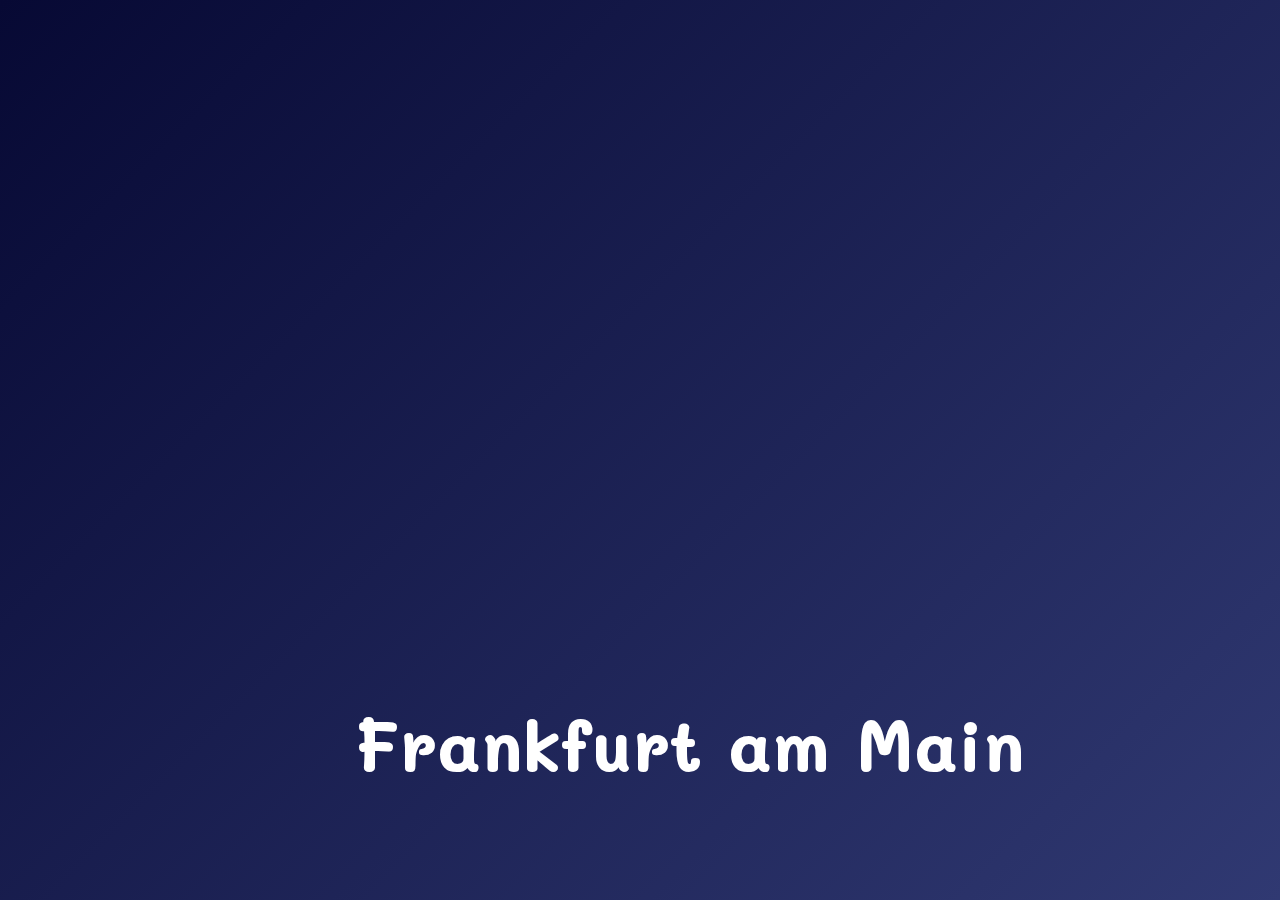
<file: 01-cards/index.html>
<!DOCTYPE html>
<html lang="en">
<head>
    <meta charset="UTF-8"/>
    <meta name="viewport" content="width=device-width, initial-scale=1.0"/>
    <link rel="stylesheet" href="styles.css"/>
    <title>Cards | Project 1</title>
    <script defer src="app.js"></script>
</head>
<body>
<div class="container">
    <div
            class="slide"
            style="background-image: url('https://images.unsplash.com/photo-1496568816309-51d7c20e3b21?ixlib=rb-1.2.1&ixid=MnwxMjA3fDB8MHxwaG90by1wYWdlfHx8fGVufDB8fHx8&auto=format&fit=crop&w=1031&q=80');"
    >
        <h3>Dubai</h3>
    </div>
    <div
            class="slide"
            style="
          background-image: url('https://images.unsplash.com/photo-1503642551022-c011aafb3c88?ixlib=rb-1.2.1&ixid=MnwxMjA3fDB8MHxwaG90by1wYWdlfHx8fGVufDB8fHx8&auto=format&fit=crop&w=870&q=80');
        "
    >
        <h3>New York</h3>
    </div>
    <div
            class="slide"
            style="
          background-image: url('https://images.unsplash.com/photo-1513026705753-bc3fffca8bf4?ixlib=rb-1.2.1&ixid=MnwxMjA3fDB8MHxwaG90by1wYWdlfHx8fGVufDB8fHx8&auto=format&fit=crop&w=870&q=80');
        "
    >
        <h3>London</h3>
    </div>
    <div
            class="slide"
            style="
          background-image: url('https://images.unsplash.com/photo-1617934276076-ec9239067428?ixlib=rb-1.2.1&ixid=MnwxMjA3fDB8MHxwaG90by1wYWdlfHx8fGVufDB8fHx8&auto=format&fit=crop&w=870&q=80');
        "
    >
        <h3>Frankfurt am Main</h3>
    </div>
    <div
            class="slide"
            style="
          background-image: url('https://images.unsplash.com/photo-1579565585608-8394fedcabef?ixlib=rb-1.2.1&ixid=MnwxMjA3fDB8MHxwaG90by1wYWdlfHx8fGVufDB8fHx8&auto=format&fit=crop&w=872&q=80');
        "
    >
        <h3> Kuala Lumpur</h3>
    </div>
</div>
</body>
</html>
</file>
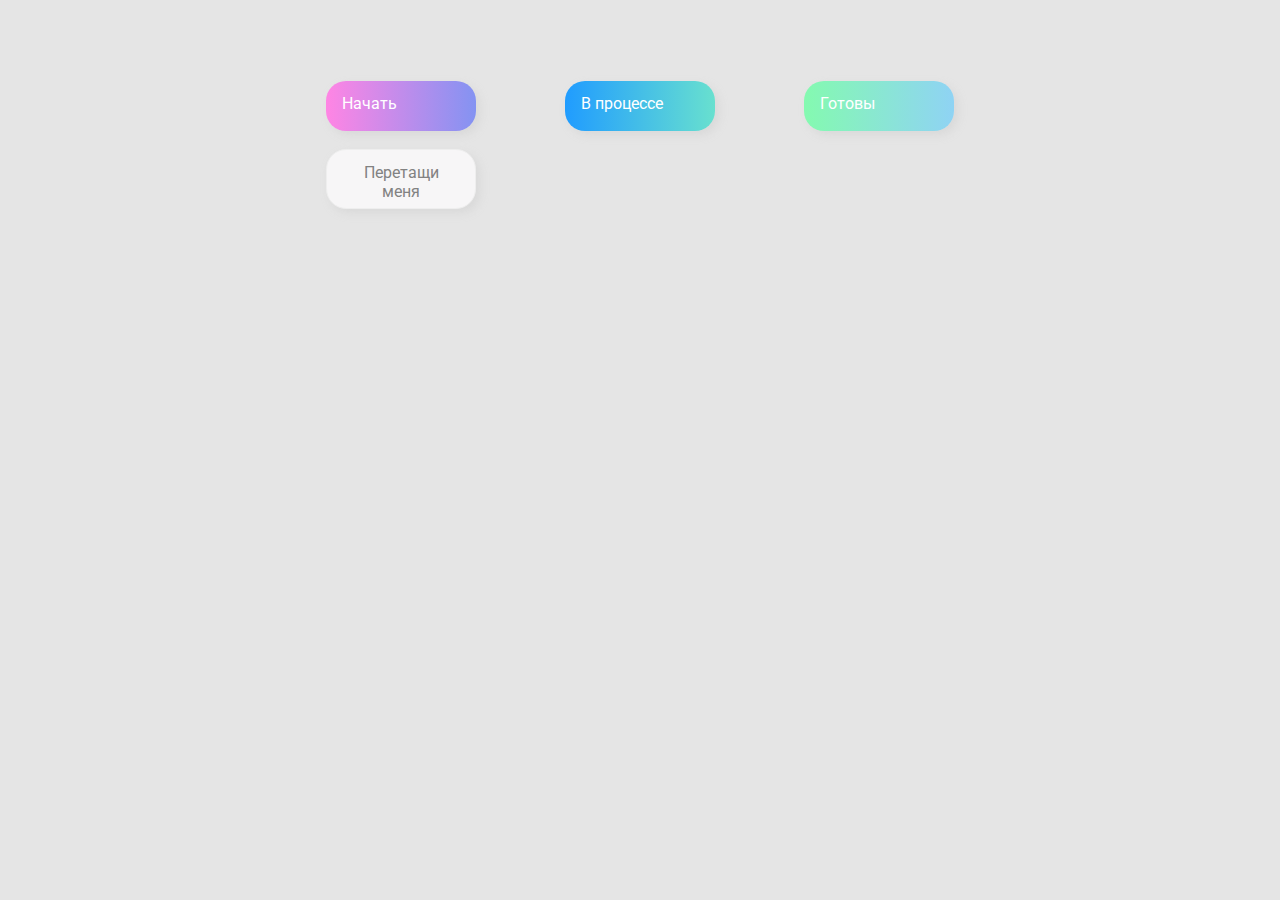
<file: 02-drag-n-drop/index.html>
<!DOCTYPE html>
<html lang="en">
<head>
    <meta charset="UTF-8"/>
    <meta name="viewport" content="width=device-width, initial-scale=1.0"/>
    <link rel="stylesheet" href="styles.css"/>
    <title>Drag & Drop | Project 2</title>
    <script defer src="app.js"></script>
</head>
<body>
<div>
    <div class="row">
        <div class="col-header start">Начать</div>
        <div class="col-header progress">В процессе</div>
        <div class="col-header done">Готовы</div>
    </div>

    <div class="row">
        <div class="placeholder">
            <div class="item"
                 draggable="true">Перетащи меня
            </div>
        </div>
        <div class="placeholder"></div>
        <div class="placeholder"></div>
    </div>

</div>
</body>
</html>
</file>
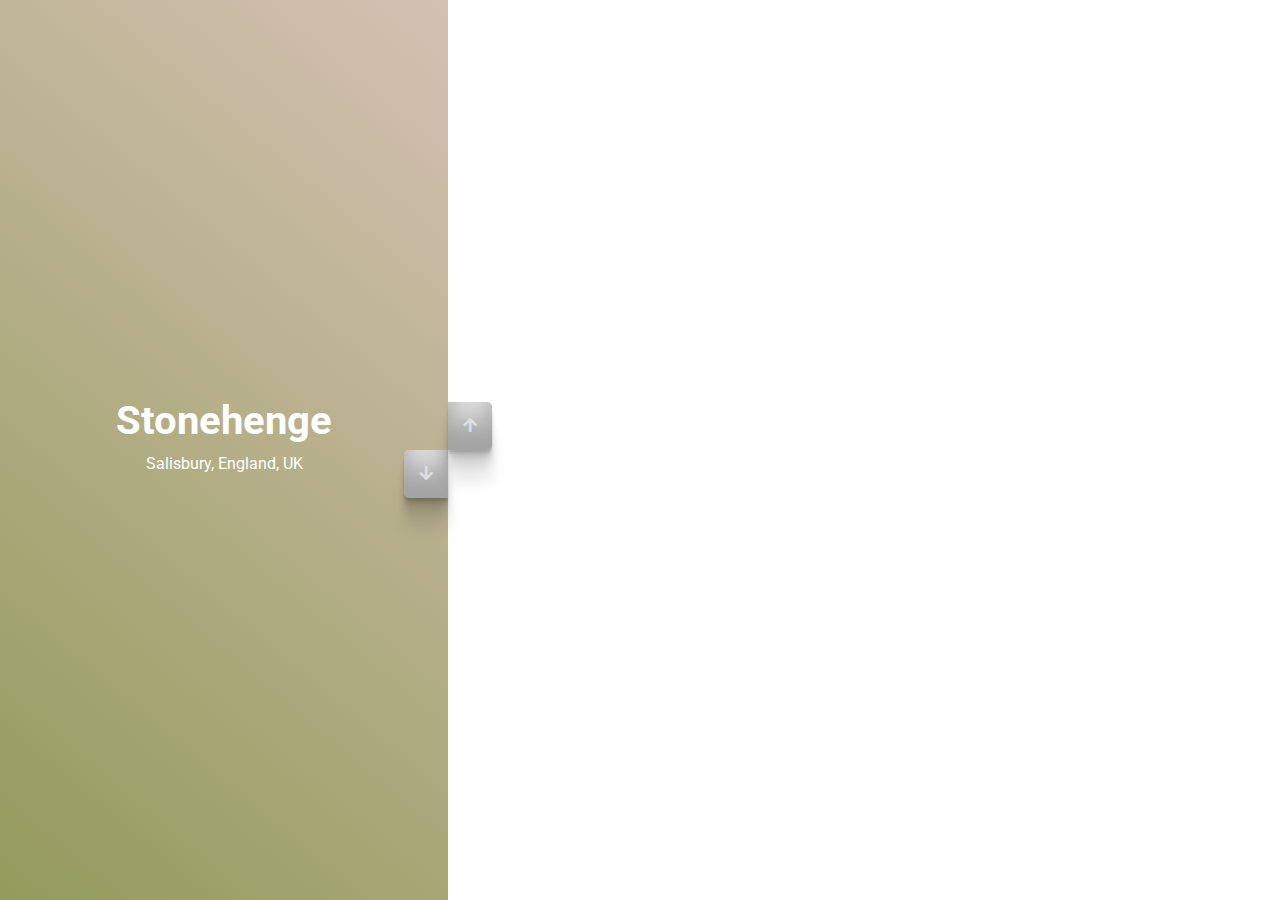
<file: 03-slider/index.html>
<!DOCTYPE html>
<html lang="en">
<head>
    <meta charset="UTF-8"/>
    <meta name="viewport" content="width=device-width, initial-scale=1.0"/>
    <link
            rel="stylesheet"
            href="https://cdnjs.cloudflare.com/ajax/libs/font-awesome/5.15.1/css/all.min.css"
    />
    <link rel="stylesheet" href="style.css"/>
    <title>Slider | Project 3</title>
    <script defer src="app.js"></script>
</head>
<body>
<div class="container">
    <div class="sidebar">
        <div style="background: linear-gradient(229.99deg, #070707 10%, #ff2903 145%);">
            <h1>Colosseum</h1>
            <p>Rome, Italy</p>
        </div>
        <div style="background: linear-gradient(220.32deg, #698ec4  0%, #4da330 100%);">
            <h1>The Great </h1>
            <p>Huairou District, Beijing, China</p>
        </div>
        <div style="background: linear-gradient(221.87deg, #7a6f90 35%, #f3a325 100%);">
            <h1>Eiffel Tower</h1>
            <p>Paris, France</p>
        </div>
        <div style="background: linear-gradient(220.16deg, #dac4ba -8%, #7a8d3b 138%);">
            <h1>Stonehenge</h1>
            <p>Salisbury, England, UK</p>
        </div>
    </div>
    <div class="main-slide">
        <div
                style="
            background-image: url('https://images.unsplash.com/photo-1599833975787-5c143f373c30?ixlib=rb-1.2.1&ixid=MnwxMjA3fDB8MHxwaG90by1wYWdlfHx8fGVufDB8fHx8&auto=format&fit=crop&w=928&q=80');
          "
        ></div>
        <div
                style="
            background-image: url('https://images.unsplash.com/photo-1543349689-9a4d426bee8e?ixlib=rb-1.2.1&ixid=MnwxMjA3fDB8MHxwaG90by1wYWdlfHx8fGVufDB8fHx8&auto=format&fit=crop&w=801&q=80');
          "
        ></div>
        <div
                style="
            background-image: url('https://images.unsplash.com/photo-1528132032628-89493baa1e29?ixlib=rb-1.2.1&ixid=MnwxMjA3fDB8MHxwaG90by1wYWdlfHx8fGVufDB8fHx8&auto=format&fit=crop&w=871&q=80');
          "
        ></div>
        <div
                style="
            background-image: url('https://images.unsplash.com/photo-1556743595-0c9952ae2645?ixlib=rb-1.2.1&ixid=MnwxMjA3fDB8MHxwaG90by1wYWdlfHx8fGVufDB8fHx8&auto=format&fit=crop&w=807&q=80');
          "
        ></div>
    </div>
    <div class="controls">
        <button class="down-button">
            <i class="fas fa-arrow-down"></i>
        </button>
        <button class="up-button">
            <i class="fas fa-arrow-up"></i>
        </button>
    </div>
</div>
</body>
</html>
</file>
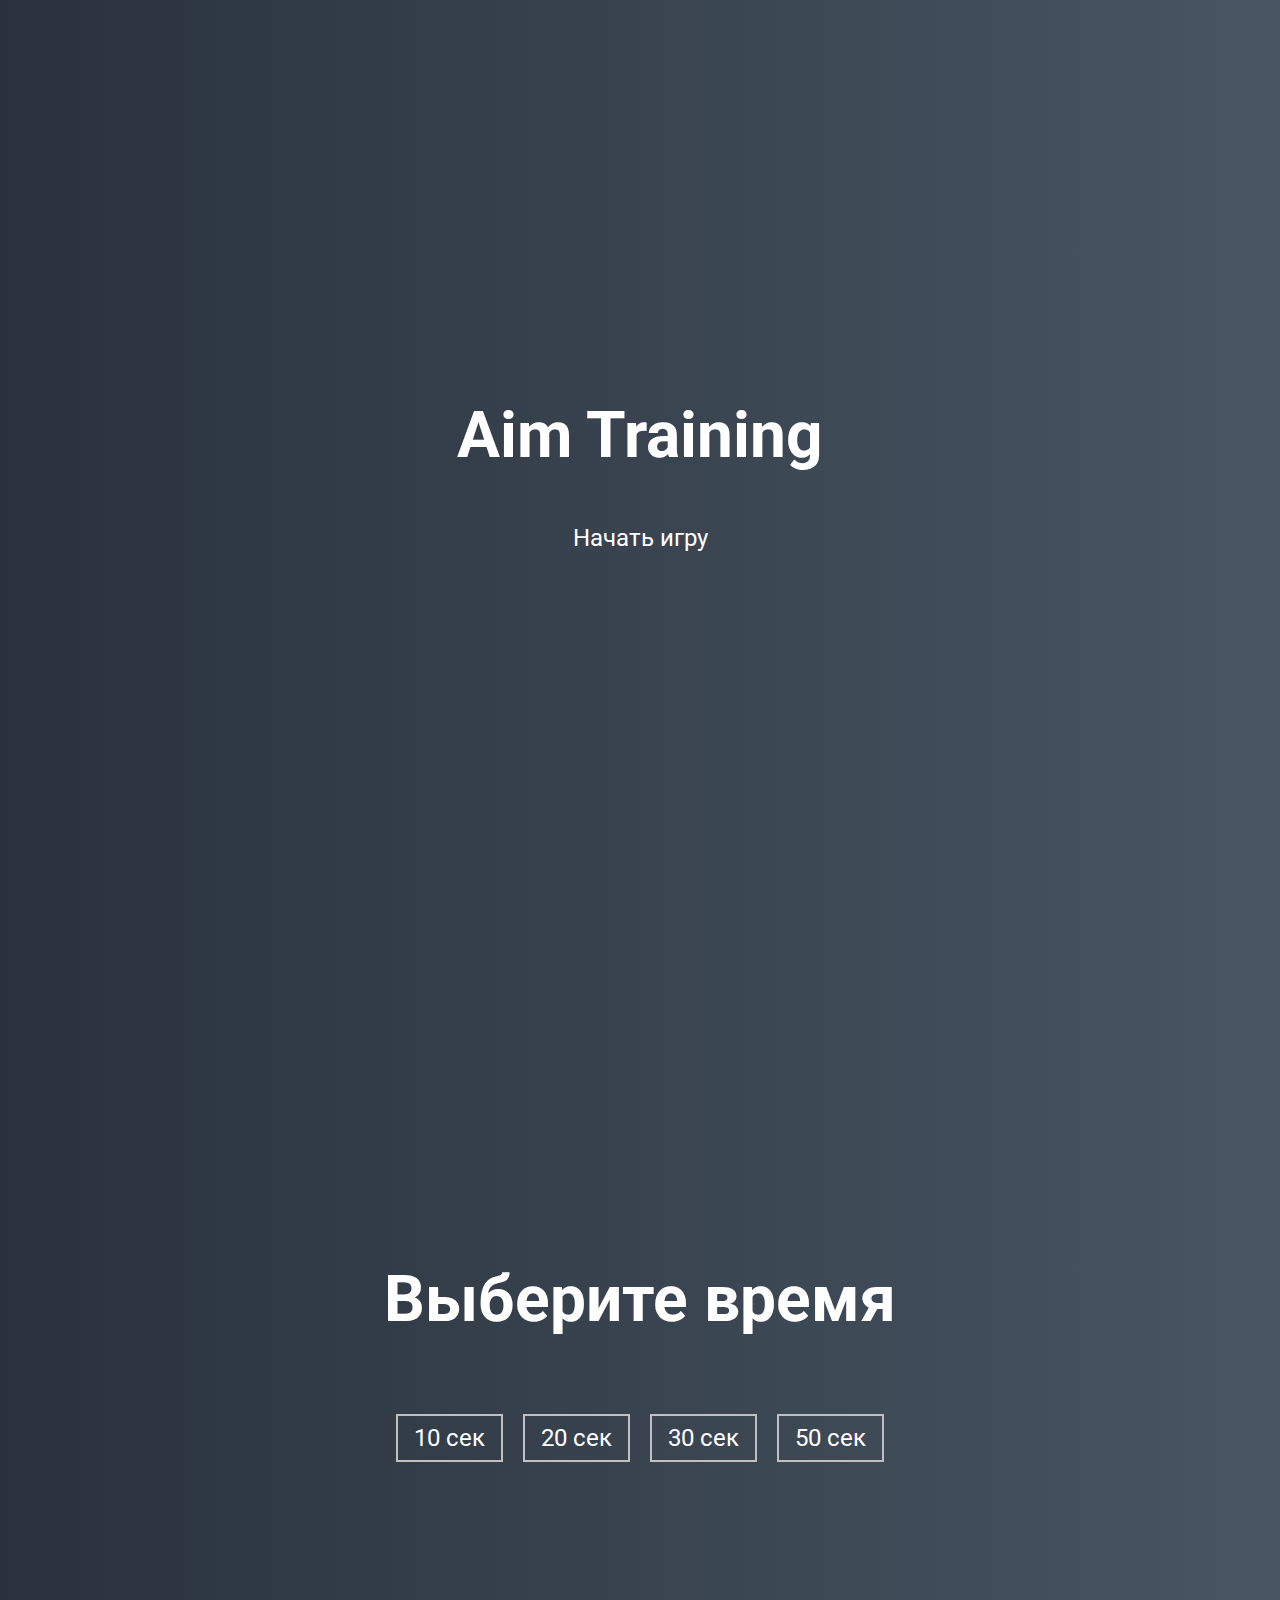
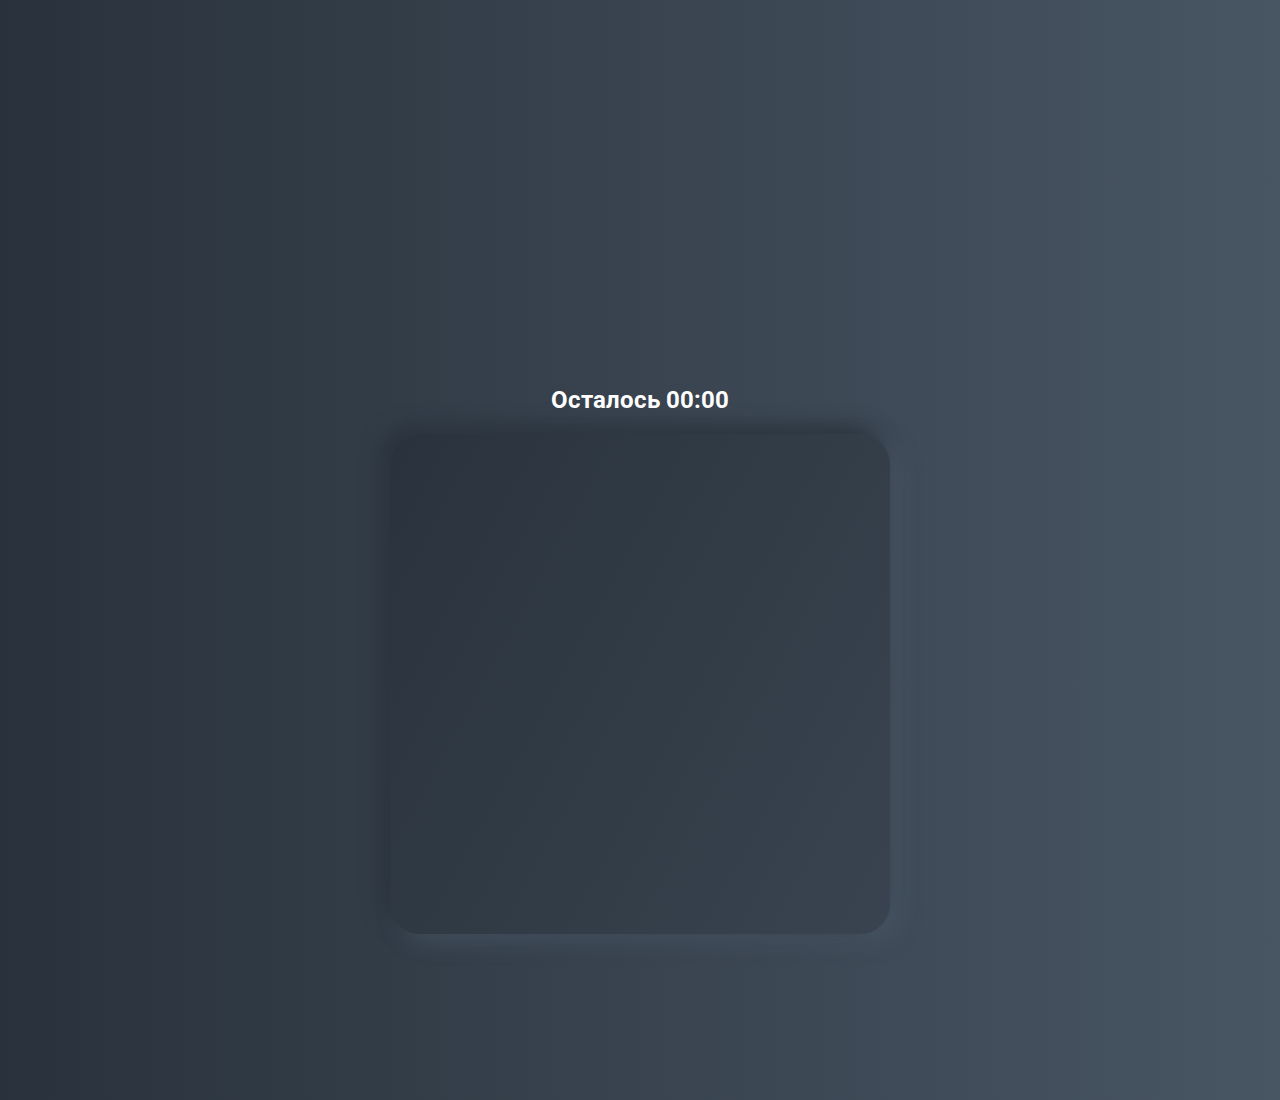
<file: 05-aim-game/index.html>
<!DOCTYPE html>
<html lang="en">
<head>
    <meta charset="UTF-8"/>
    <meta name="viewport" content="width=device-width, initial-scale=1.0"/>
    <link rel="stylesheet" href="styles.css"/>
    <title>Aim Training | Project 5</title>
    <script defer src="app.js"></script>
</head>
<body>
<div class="screen">
    <h1>Aim Training</h1>
    <a href="#" class="start" id="start">Начать игру</a>
</div>

<div class="screen">
    <h1>Выберите время</h1>
    <ul class="time-list" id="time-list">
        <li>
            <button class="time-btn" data-time="10">
                10 сек
            </button>
        </li>
        <li>
            <button class="time-btn" data-time="20">
                20 сек
            </button>
        </li>
        <li>
            <button class="time-btn" data-time="30">
                30 сек
            </button>
        </li>
        <li>
            <button class="time-btn" data-time="50">
                50 сек
            </button>
        </li>
    </ul>
</div>
<div class="screen">
    <h2>Осталось <span id="time">00:00</span></h2>
    <div class="board" id="board"></div>
</div>
</body>
</html>
</file>
<file: 01-cards/styles.css>
@import url('https://fonts.googleapis.com/css2?family=Mali:ital,wght@1,500&display=swap');

* {
    box-sizing: border-box;
}

body {
    font-family: 'Mali', sans-serif;
    overflow: hidden;
    margin: 0;
    background: linear-gradient(135deg, #070934, #303972);
    height: 100vh;
    display: flex;
    justify-content: center;
    align-items: center;
}

.container {
    width: 100%;
    display: flex;
    padding: 0 20px;
}

.slide {
    height: 80vh;
    border-radius: 20px;
    margin: 10px;
    cursor: pointer;
    color: #ffffff;
    flex: 1;
    background-size: cover;
    background-position: center;
    background-repeat: no-repeat;
    position: relative;
    transition: all 500ms ease-in-out;

}

.slide h3 {
    position: absolute;
    font-size: 8vh;
    bottom: 20px;
    left: 20px;
    margin: 0;
    opacity: 0;
}

.slide.active {
    flex: 10;
}

.slide.active h3 {
    opacity: 1;
    transition: opacity 0.3s ease-in 0.5s;
}
</file>
<file: 02-drag-n-drop/styles.css>
@import url('https://fonts.googleapis.com/css?family=Roboto&display=swap');

* {
    box-sizing: border-box;
    caret-color: transparent;
}

body {
    font-family: 'Roboto', sans-serif;
    background-color: #e5e5e5;
    display: flex;
    padding-top: 5rem;
    justify-content: center;
    overflow: hidden;
    margin: 0;
}

.row {
    display: flex;
    width: 630px;
    justify-content: space-between;
    margin-bottom: 1rem;
    background-color: #e5e5e5;
    border: 1px solid transparent;
}

.col-header {
    width: 150px;
    height: 50px;
    box-shadow: 4px 4px 9px rgba(198, 198, 198, 0.36);
    border-radius: 20px;
    padding: 0.8rem 1rem;
    color: #fff;
}

.item {
    width: 150px;
    height: 60px;
    border: 1px solid #eee;
    box-shadow: 4px 4px 9px rgba(198, 198, 198, 0.36);
    border-radius: 20px;
    background: #f7f6f7;
    padding: 0.8rem 1rem;
    color: #828282;
    text-align: center;
    cursor: grab;
}

.item:active {
    cursor: grabbing;
}

.placeholder {
    width: 150px;
    height: 60px;
}

.start {
    background: linear-gradient(90deg, #ff85e4 0%, #229efd 179.25%);
}

.progress {
    background: linear-gradient(90deg, #209cff 0%, #68e0cf 100%);
}

.done {
    background: linear-gradient(90deg, #84fab0 0%, #8fd3f4 100%);
}

.hold {
    background: linear-gradient(90deg, #ff85e4 0%, #8fd3f4 100%);
    color: #fff;
}

.hide {
    display: none;
}

.hovered {
    border-top: 4px dotted #be8eed;
    animation: myAnim 0.5s ease 0s 1 normal forwards;
}

@keyframes myAnim {
    0% {
        transform: scaleX(0.4);
        transform-origin: 100% 100%;
    }
    100% {
        transform: scaleX(1);
        transform-origin: 100% 100%;
    }
}
</file>
<file: 03-slider/style.css>
@import url('https://fonts.googleapis.com/css?family=Roboto&display=swap');

* {
    box-sizing: border-box;
    margin: 0;
    padding: 0;
    caret-color: transparent;
}

body {
    font-family: 'Roboto', sans-serif;
    height: 100vh;
}

.container {
    position: relative;
    overflow: hidden;
    width: 100vw;
    height: 100vh;
}

.sidebar {
    height: 100%;
    width: 35%;
    position: absolute;
    top: 0;
    left: 0;
    transition: transform 0.5s ease-in-out;
}

.sidebar > div {
    height: 100%;
    width: 100%;
    display: flex;
    flex-direction: column;
    align-items: center;
    justify-content: center;
    color: #fff;
}

.sidebar h1 {
    font-size: 40px;
    margin-bottom: 10px;
    margin-top: -30px;
}

.main-slide {
    height: 100%;
    position: absolute;
    top: 0;
    left: 35%;
    width: 65%;
    transition: transform 0.5s ease-in-out;
}

.main-slide > div {
    background-repeat: no-repeat;
    background-size: cover;
    background-position: center center;
    height: 100%;
    width: 100%;
}

button {
    background-color: #fff;
    border: none;
    color: #dedede;
    cursor: pointer;
    font-size: 16px;
    padding: 15px;
    box-shadow: rgba(0, 0, 0, 0.17) 0 -23px 25px 0 inset, rgba(0, 0, 0, 0.15) 0 -36px 30px 0 inset, rgba(0, 0, 0, 0.1) 0 -79px 40px 0 inset, rgba(0, 0, 0, 0.06) 0 2px 1px, rgba(0, 0, 0, 0.09) 0 4px 2px, rgba(0, 0, 0, 0.09) 0 8px 4px, rgba(0, 0, 0, 0.09) 0 16px 8px, rgba(0, 0, 0, 0.09) 0 32px 16px;
}

button:hover {
    color: #222;
}

button:focus {
    outline: none;
}

.container .controls button {
    position: absolute;
    left: 35%;
    top: 50%;
    z-index: 100;
}

.container .controls .down-button {
    transform: translateX(-100%);
    border-top-left-radius: 5px;
    border-bottom-left-radius: 5px;
}

.container .controls .up-button {
    transform: translateY(-100%);
    border-top-right-radius: 5px;
    border-bottom-right-radius: 5px;
}
</file>
<file: 05-aim-game/styles.css>
@import url('https://fonts.googleapis.com/css?family=Roboto&display=swap');

* {
    box-sizing: border-box;
    caret-color: transparent;
}

body {
    color: #fff;
    font-family: 'Roboto', sans-serif;
    height: 100vh;
    overflow: hidden;
    margin: 0;
    text-align: center;
}

a {
    color: #fff;
    text-decoration: none;
}

a:hover {
    color: #16D9E3;
}

.start {
    font-size: 1.5rem;
}

h1 {
    line-height: 1.4;
    font-size: 4rem;
}

.screen {
    display: flex;
    flex-direction: column;
    align-items: center;
    justify-content: center;
    height: 100vh;
    width: 100vw;
    transition: margin 0.5s ease-out;
    background: linear-gradient(90deg, #29323C 0%, #485563 100%);
}

.screen.up {
    margin-top: -100vh;
}

.time-list {
    display: flex;
    flex-wrap: wrap;
    justify-content: center;
    list-style: none;
    padding: 0;
}

.time-list li {
    margin: 10px;
}

.time-btn {
    background-color: transparent;
    border: 2px solid #C0C0C0;
    color: #fff;
    cursor: pointer;
    font-family: inherit;
    padding: .5rem 1rem;
    font-size: 1.5rem;
}

.time-btn:hover {
    border: 2px solid #16D9E3;
    color: #16D9E3;
    box-shadow: #16D9E3 0 4px 8px, #16D9E3 0 7px 13px -3px;
    transform: translateY(-1px);
}

.hide {
    opacity: 0;
}

.primary {
    color: #16D9E3;
}

.board {
    display: flex;
    justify-content: center;
    align-items: center;
    position: relative;
    width: 500px;
    height: 500px;
    background: linear-gradient(118.38deg, #29323C -4.6%, #485563 200.44%);
    box-shadow: -8px -8px 20px #2A333D, 10px 7px 20px #475462;
    border-radius: 30px;
    overflow: hidden;
}

.circle {
    /*background: linear-gradient(90deg, #16D9E3 0%, #30C7EC 47%, #46AEF7 100%);*/
    position: absolute;
    border-radius: 50%;
    cursor: pointer;
}
</file>
